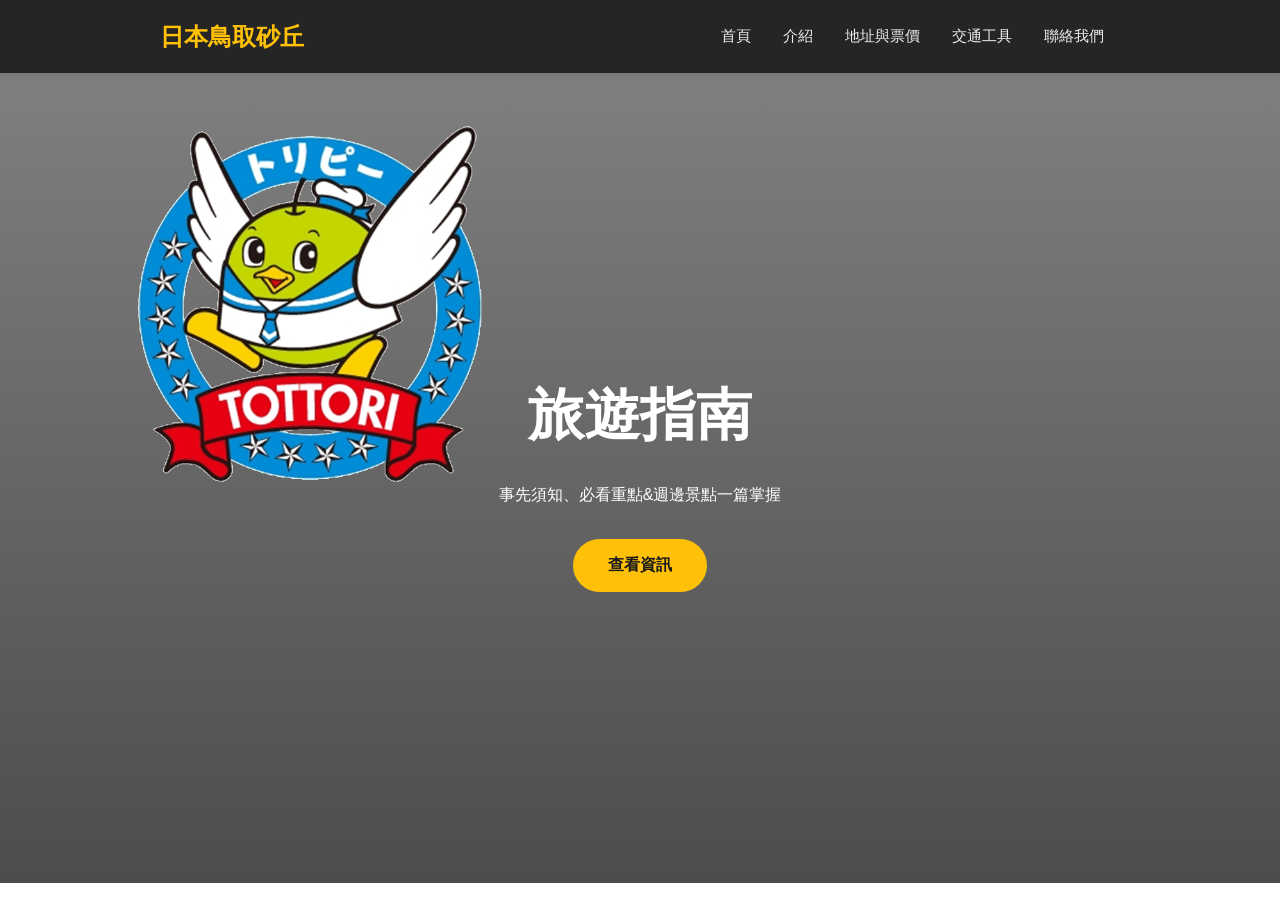
<file: index.html>
<!DOCTYPE html> <!-- 宣告此文件為 HTML5 定義 -->
<html lang="zh-Hant"> <!-- 設定網頁主要語言為繁體中文 -->

<head>
    <meta charset="UTF-8"> <!-- 設定編碼為 UTF-8，確保中文字能正常顯示不亂碼 -->
    <meta name="viewport" content="width=device-width, initial-scale=1.0"> <!-- 響應式設計關鍵：讓網頁寬度跟隨裝置螢幕寬度 -->
    <title>日本鳥取砂丘-攻略指南</title> <!-- 瀏覽器分頁標籤上顯示的標題 -->

    <!-- 引入外部 CSS 樣式表，負責網頁的美化設計 -->
    <link rel="stylesheet" href="style.css">
    <meta http-equiv="Content-Type" content="text/html; charset=utf-8" />
    <title></title>
    <meta charset="utf-8" />
    <style>
        .Endorsement {
            position: absolute;
            margin-top: 100px;
            
        }

        .Endorsement img {
            width: 200%;
        }

        #before {
            width: 300px;
            margin-top: 163px;
        }

        #after {
            width: 300px;
            height: 300px;
        }

        #stick {
            width: 300px;
            transform: translate(0px, 0px) rotate(0deg);
            transition: 1.5s;
        }

        #stick:hover {
            transform: translate(0px, -0px) rotate(0deg);
            opacity: 0;
        }
    </style>
</head>

<body>

    <body>
        
        <div id="after" class="Endorsement"><img src="images\toripy-3 (2).png"></div>
        <div id="stick" class="Endorsement"><img src="images\toripy-3 (1).png"></div>


    </body>
    <!-- 導覽列區塊 (Navigation) -->
    <nav>
        <div class="container"> <!-- 容器：通常用來限制內容寬度並居中 -->
            <!-- 網站 Logo 或品牌名稱 -->
            <a href="index.html" class="logo">日本鳥取砂丘</a>

            <!-- 選單項目列表 -->
            <ul>
                <li><a href="index.html">首頁</a></li>
                <li><a href="about.html">介紹</a></li>
                <li><a href="courses.html">地址與票價</a></li>
                <li><a href="tools.html">交通工具</a></li>
                <li><a href="testimonials.html">聯絡我們</a></li>
            </ul>
        </div>
    </nav>

    <!-- 英雄區塊 (Hero Section)：網頁最上方的視覺焦點 -->
    <header class="hero">
        <div class="container">
            <h1>旅遊指南</h1> <!-- 主標題 -->
            <p>事先須知、必看重點&週邊景點一篇掌握</p> <!-- 副標題/簡介 -->
            <br> <!-- 換行 -->
            <!-- 引導動作按鈕 (Call to Action) -->
            <a href="about.html" class="btn">查看資訊</a>
        </div>
    </header>
</body>

</html>
</file>
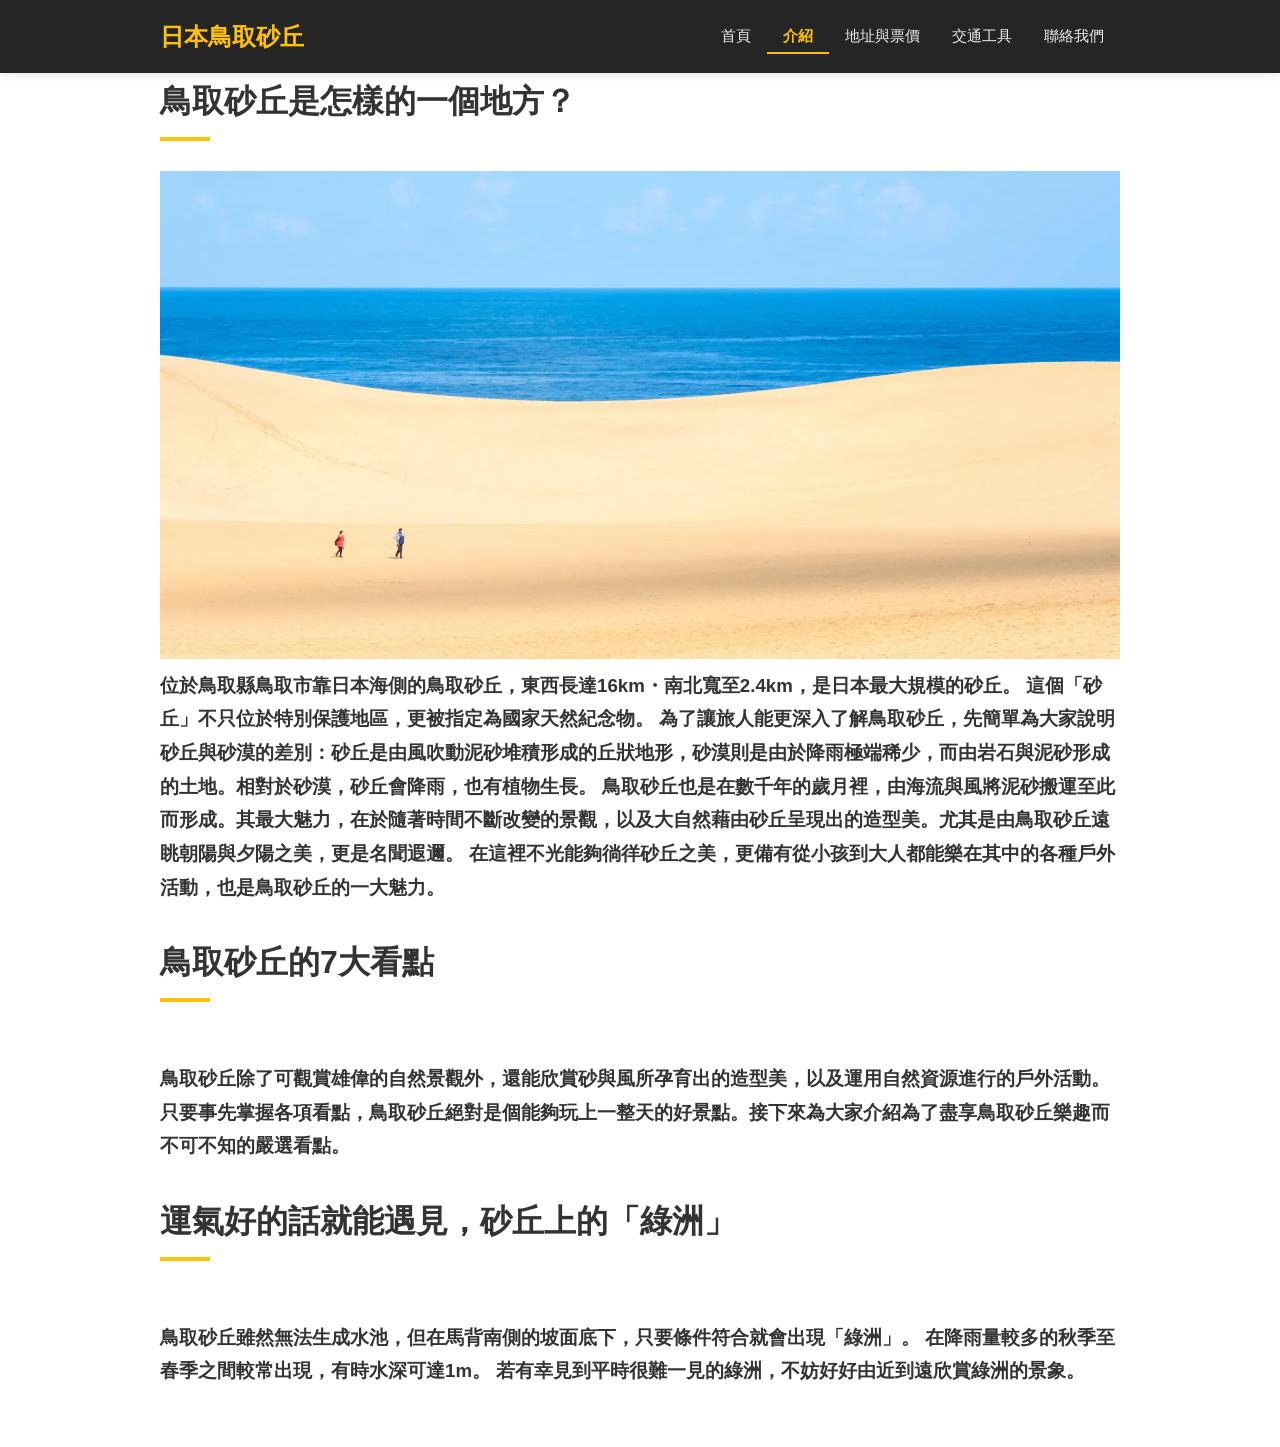
<file: about.html>
<!DOCTYPE html>
<html lang="zh-Hant">
<head>
    <meta charset="UTF-8">
    <meta name="viewport" content="width=device-width, initial-scale=1.0">
    <title>日本鳥取砂丘</title>
    <link rel="stylesheet" href="style.css">
</head>
<body>

    <nav>
        <div class="container"><a href="index.html" class="logo">日本鳥取砂丘</a>
<ul>
    <li><a href="index.html">首頁</a></li>
    <li><a href="about.html" class="active">介紹</a></li>
    <li><a href="courses.html">地址與票價</a></li>
    <li><a href="tools.html">交通工具</a></li>
    <li><a href="testimonials.html">聯絡我們</a></li>
</ul>
        </div>
    </nav>
    <section class="container">
        <h2>鳥取砂丘是怎樣的一個地方？</h2>
        <img src="images/20241231_001659_0a2df0ef_w1920.webp" width=100%
     height=100%/>
        <div class="row">
                <h3>位於鳥取縣鳥取市靠日本海側的鳥取砂丘，東西長達16km・南北寬至2.4km，是日本最大規模的砂丘。
                這個「砂丘」不只位於特別保護地區，更被指定為國家天然紀念物。
                為了讓旅人能更深入了解鳥取砂丘，先簡單為大家說明砂丘與砂漠的差別：砂丘是由風吹動泥砂堆積形成的丘狀地形，砂漠則是由於降雨極端稀少，而由岩石與泥砂形成的土地。相對於砂漠，砂丘會降雨，也有植物生長。
                鳥取砂丘也是在數千年的歲月裡，由海流與風將泥砂搬運至此而形成。其最大魅力，在於隨著時間不斷改變的景觀，以及大自然藉由砂丘呈現出的造型美。尤其是由鳥取砂丘遠眺朝陽與夕陽之美，更是名聞遐邇。
                在這裡不光能夠徜徉砂丘之美，更備有從小孩到大人都能樂在其中的各種戶外活動，也是鳥取砂丘的一大魅力。</h3>
                <h2>鳥取砂丘的7大看點</h2>
                <h3>鳥取砂丘除了可觀賞雄偉的自然景觀外，還能欣賞砂與風所孕育出的造型美，以及運用自然資源進行的戶外活動。只要事先掌握各項看點，鳥取砂丘絕對是個能夠玩上一整天的好景點。接下來為大家介紹為了盡享鳥取砂丘樂趣而不可不知的嚴選看點。</h3>
                <h2>運氣好的話就能遇見，砂丘上的「綠洲」</h2>
<h3>鳥取砂丘雖然無法生成水池，但在馬背南側的坡面底下，只要條件符合就會出現「綠洲」。
在降雨量較多的秋季至春季之間較常出現，有時水深可達1m。
若有幸見到平時很難一見的綠洲，不妨好好由近到遠欣賞綠洲的景象。</h3><br>
</body>
</html>
</file>
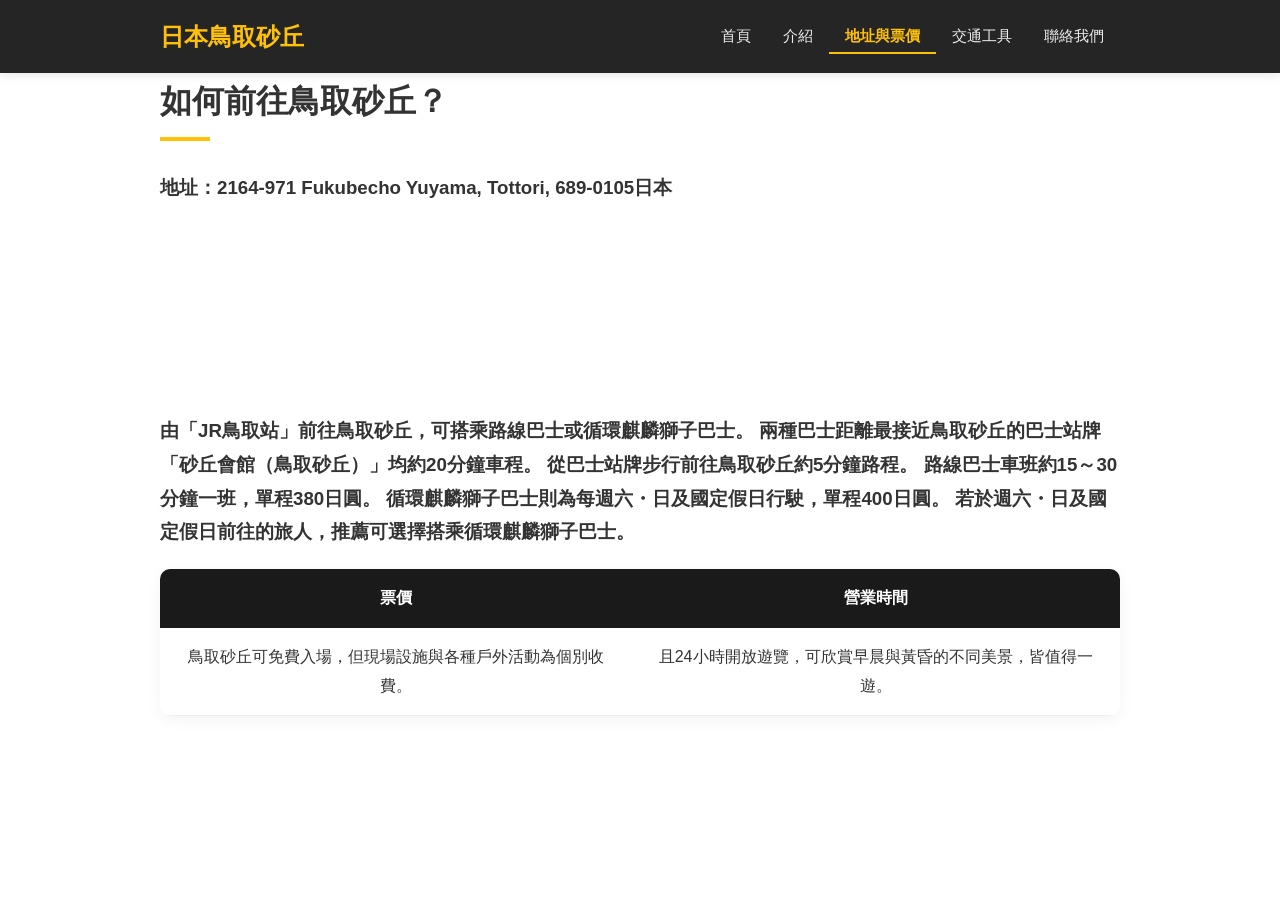
<file: courses.html>
<!DOCTYPE html>
<html lang="zh-Hant">
<head>
    <meta charset="UTF-8">
    <meta name="viewport" content="width=device-width, initial-scale=1.0">
    <title>日本鳥取砂丘-攻略指南</title>
    <link rel="stylesheet" href="style.css">
</head>
<body>
    <nav><div class="container"><a href="index.html" class="logo">日本鳥取砂丘</a>
<ul>
    <li><a href="index.html">首頁</a></li>
    <li><a href="about.html">介紹</a></li>
    <li><a href="courses.html" class="active">地址與票價</a></li>
    <li><a href="tools.html">交通工具</a></li>
    <li><a href="testimonials.html">聯絡我們</a></li>
</ul>
    </div></nav>
    <section class="container">
            <h2>如何前往鳥取砂丘？</h2>
            <h3>地址：2164-971 Fukubecho Yuyama, Tottori, 689-0105日本</h3>
         <iframe src="https://www.google.com/maps/embed?pb=!1m18!1m12!1m3!1d3246.489232613083!2d134.2286329!3d35.541617800000004!2m3!1f0!2f0!3f0!3m2!1i1024!2i768!4f13.1!3m3!1m2!1s0x35558f441d1c1f6f%3A0xd87aac027500316b!2sTottori%20Sand%20Dunes!5e0!3m2!1szh-TW!2stw!4v1776324938840!5m2!1szh-TW!2stw" width="100%" height="200" style="border:0;" allowfullscreen="" loading="lazy" referrerpolicy="no-referrer-when-downgrade"></iframe>
            <h3>由「JR鳥取站」前往鳥取砂丘，可搭乘路線巴士或循環麒麟獅子巴士。
             兩種巴士距離最接近鳥取砂丘的巴士站牌「砂丘會館（鳥取砂丘）」均約20分鐘車程。
            從巴士站牌步行前往鳥取砂丘約5分鐘路程。
            路線巴士車班約15～30分鐘一班，單程380日圓。
            循環麒麟獅子巴士則為每週六・日及國定假日行駛，單程400日圓。
            若於週六・日及國定假日前往的旅人，推薦可選擇搭乘循環麒麟獅子巴士。</h3>
        </iframe>

        <table>
            <thead><tr><th>票價</th><th>營業時間</th></tr></thead>
            <tbody>
                <tr><td>鳥取砂丘可免費入場，但現場設施與各種戶外活動為個別收費。<td>且24小時開放遊覽，可欣賞早晨與黃昏的不同美景，皆值得一遊。</td></tr>
            </tbody>
        </table>
    </section>
</body>
</html>
</file>
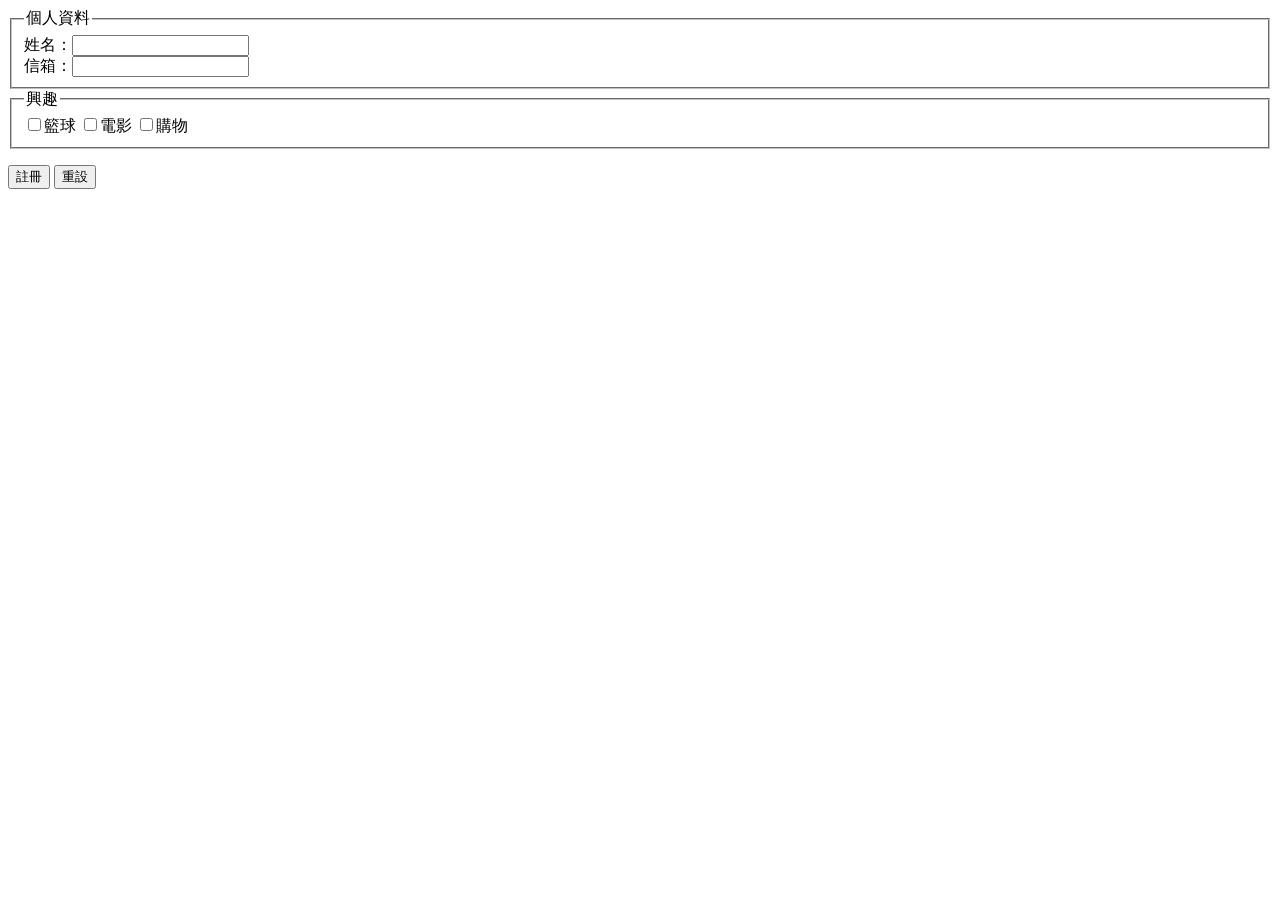
<file: form14.html>
﻿<!DOCTYPE html>
<html>
<head>
    <meta charset="utf-8" />
    <title></title>
</head>
<body>
    <form>
        <fieldset>
            <legend>個人資料</legend>
            姓名：<input type="text" name="txtName"><br>
            信箱：<input type="email" name="txtMail">
        </fieldset>
        <fieldset>
            <legend>興趣</legend>
            <input type="checkbox" name="chk" value="籃球">籃球
            <input type="checkbox" name="chk" value="電影">電影
            <input type="checkbox" name="chk" value="購物">購物
        </fieldset>
        <p>
          <input type="submit" value="註冊" >
          <input type="reset" value="重設" >
        </p>
    </form>
</body>
</html>
</file>
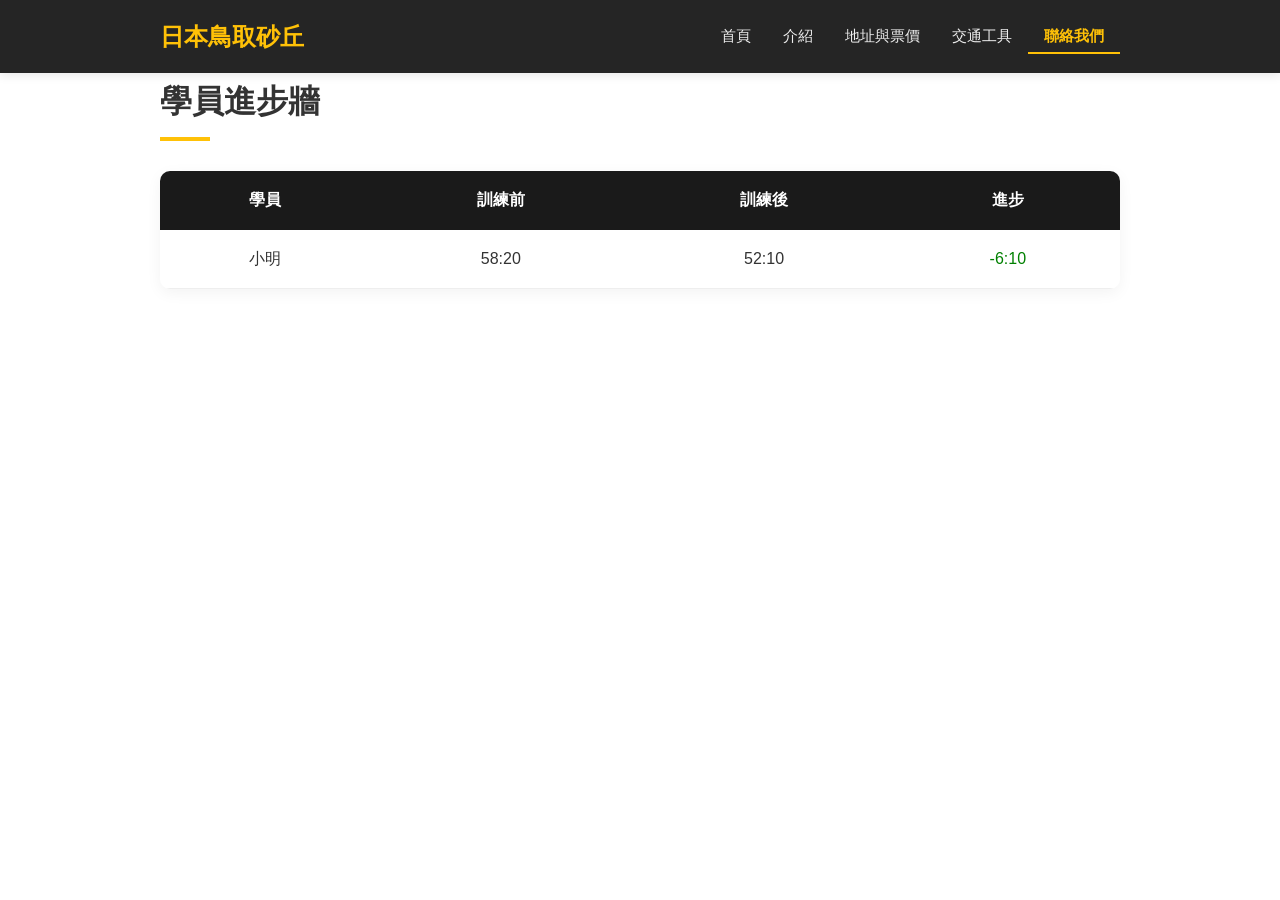
<file: testimonials.html>
<!DOCTYPE html>
<html lang="zh-Hant">
<head>
    <meta charset="UTF-8">
    <meta name="viewport" content="width=device-width, initial-scale=1.0">
    <title>日本鳥取砂丘-攻略指南</title>
    <link rel="stylesheet" href="style.css">
</head>
<body>
    <nav><div class="container"><div class="logo">日本鳥取砂丘</div>
        <ul>
    <li><a href="index.html">首頁</a></li>
    <li><a href="about.html">介紹</a></li>
    <li><a href="courses.html">地址與票價</a></li>
    <li><a href="tools.html">交通工具</a></li>
    <li><a href="testimonials.html" class="active">聯絡我們</a></li>
</ul>
    </div></nav>
    <section class="container">
        <h2>學員進步牆</h2>
        <table>
            <thead><tr><th>學員</th><th>訓練前</th><th>訓練後</th><th>進步</th></tr></thead>
            <tbody>
                <tr><td>小明</td><td>58:20</td><td>52:10</td><td style="color:green;">-6:10</td></tr>
            </tbody>
        </table>
    </section>
</body>
</html>
</file>
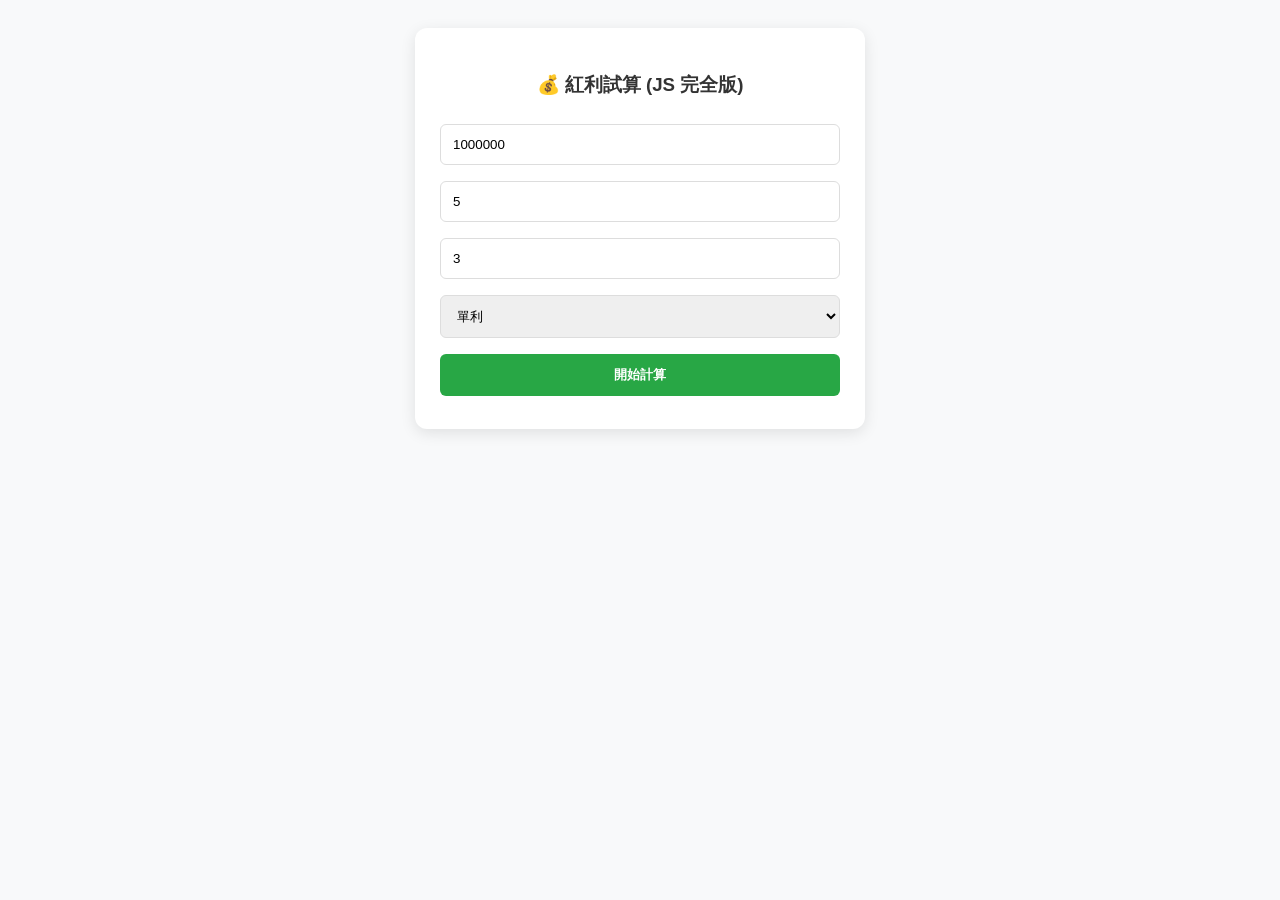
<file: 複利JS.html>
<!DOCTYPE html>
<html lang="zh-Hant">

<head>
    <meta charset="UTF-8">
    <title>JS 複利計算完全版</title>
    <style>
        body {
            font-family: "Microsoft JhengHei", sans-serif;
            background: #f8f9fa;
            padding: 20px;
        }

        .box {
            background: #fff;
            padding: 25px;
            border-radius: 12px;
            box-shadow: 0 4px 15px rgba(0, 0, 0, 0.1);
            max-width: 400px;
            margin: auto;
        }

        h3 {
            text-align: center;
            color: #333;
        }

        input,
        button,
        select {
            width: 100%;
            padding: 12px;
            margin: 8px 0;
            border: 1px solid #ddd;
            border-radius: 6px;
            box-sizing: border-box;
        }

        button {
            background: #28a745;
            color: white;
            border: none;
            font-weight: bold;
            cursor: pointer;
        }

        /* 動畫準備 */
        #res {
            margin-top: 15px;
            padding: 15px;
            background: #e9f7ef;
            border-left: 5px solid #28a745;
            display: none;
            line-height: 1.8;
            opacity: 0;
            transition: opacity 1s ease-in-out;
        }

        /* 當 JS 加入此 class 時觸發淡入 */
        #res.show {
            display: block !important;
            opacity: 1;
        }
    </style>
</head>

<body>
    <div class="box">
        <h3>💰 紅利試算 (JS 完全版)</h3>
        <input type="number" id="base" value="1000000">
        <input type="number" id="rate" value="5">
        <input type="number" id="year" value="3">
        <select id="calM">
            <option value="s">單利</option>
            <option value="c">複利</option>
        </select>
        <button onclick="run()">開始計算</button>
        <div id="res"></div>
    </div>

    <script>
        function run() {
            // 抓取結果區塊並重設狀態
            var resDiv = document.getElementById("res");
            resDiv.classList.remove("show");
            resDiv.style.display = "none";

            // 抓取輸入數值
            var b = parseFloat(document.getElementById("base").value);
            var r = parseFloat(document.getElementById("rate").value);
            var y = parseInt(document.getElementById("year").value);
            var calM = String(document.getElementById("calM").value);

            // 基礎防呆
            if (isNaN(b) || y <= 0) return;

            var records = [];
            var temp_b = b;
            var total_p = 0;
            var total_list = "";

            // 邏輯運算
            for (var i = 1; i <= y; i++) {
                var p = Math.round(temp_b * (r / 100));//p為當年獲利
                records.push(p);
                total_p += p;
                if (calM == "c") {
                    temp_b += p;
                }

                // 逐年明細字串拼接
                total_list = total_list + '第' + i + '年：' + p.toLocaleString() + '元<br>';
            }

            // Console 除錯觀察
            console.log("--- 收益陣列紀錄 ---");
            console.log(records);

            // 渲染內容到畫面
            resDiv.innerHTML = total_list +
                "<br><b>累積總收益：$" + total_p.toLocaleString() + "</b><hr>" +
                "第一年獲益：$" + records[0].toLocaleString() + "<br>" +
                "最後一年獲益：$" + records[records.length - 1].toLocaleString();

            // 執行原生 JS 淡入動畫
                //HTML 標籤會從 <div id="res"> 變成 <div id="res" class="show">
                //初始隱藏：原本 #res 設定了 opacity: 0;（完全透明）與 transition: opacity 1s;（過渡動畫 1 秒）。
                //狀態切換：當 JS 加上 .show 類別時，觸發了 #res.show { opacity: 1; } 這個規則。
                //視覺效果：瀏覽器偵測到 opacity 從 0 變成了 1，並根據 transition 設定，花了 1 秒的時間慢慢地把內容顯示出來。
            resDiv.style.display = "block";
            setTimeout(function () {
                resDiv.classList.add("show");
            }, 200);
        }
    </script>
</body>

</html>
</file>
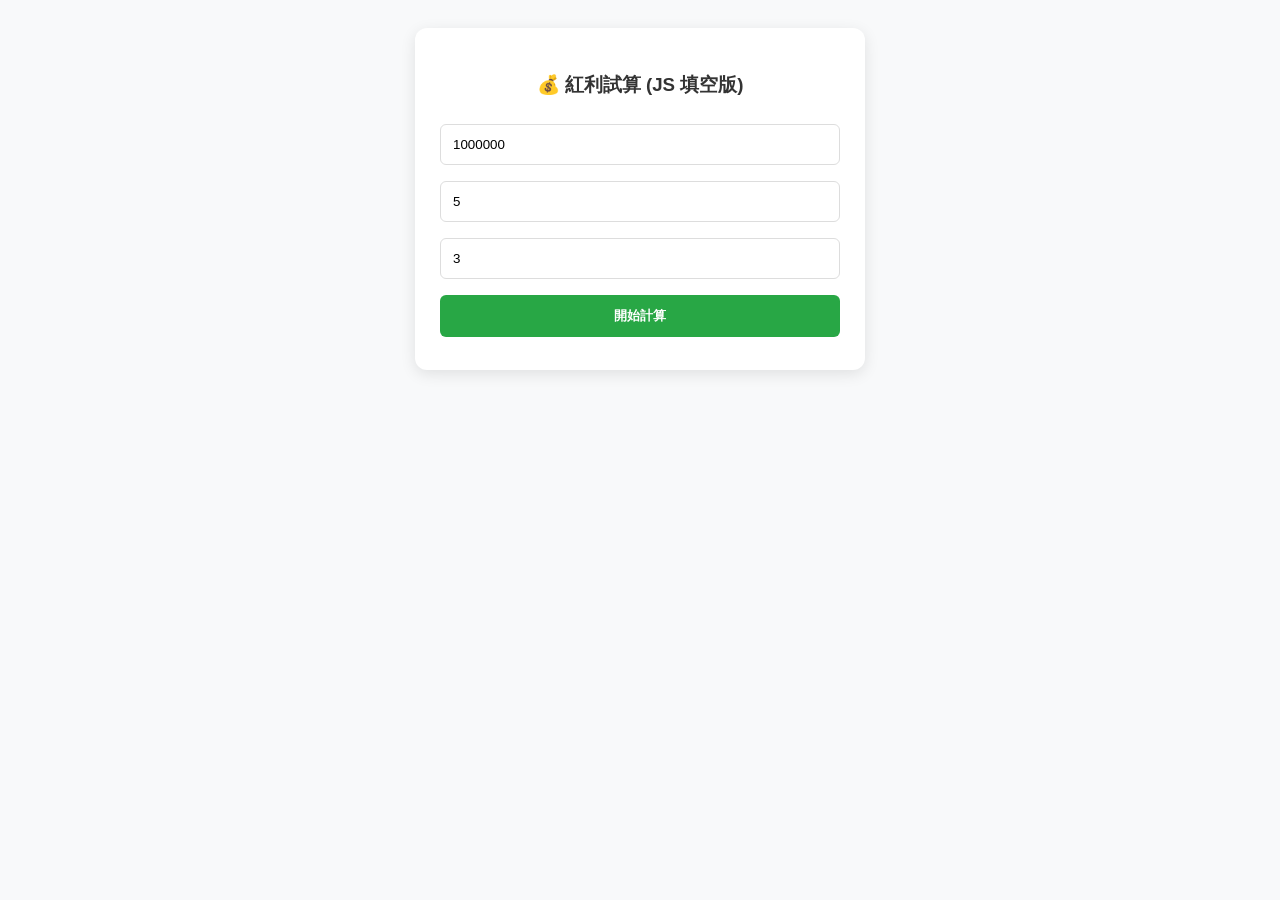
<file: 複利JS填空版.html>
<!DOCTYPE html>
<html lang="zh-Hant">
<head>
    <meta charset="UTF-8">
    <title>JS 複利計算填空版</title>
    <style>
        body { font-family: "Microsoft JhengHei", sans-serif; background: #f8f9fa; padding: 20px; }
        .box { background: #fff; padding: 25px; border-radius: 12px; box-shadow: 0 4px 15px rgba(0,0,0,0.1); max-width: 400px; margin: auto; }
        h3 { text-align: center; color: #333; }
        input, button { width: 100%; padding: 12px; margin: 8px 0; border: 1px solid #ddd; border-radius: 6px; box-sizing: border-box; }
        button { background: #28a745; color: white; border: none; font-weight: bold; cursor: pointer; }
        
        /* 動畫準備 */
        #res { 
            margin-top: 15px; 
            padding: 15px; 
            background: #e9f7ef; 
            border-left: 5px solid #28a745; 
            display: none; 
            line-height: 1.8; 
            opacity: 0; 
            transition: opacity 1s ease-in-out; 
        }
        
        /* 當 JS 加入此 class 時觸發淡入 */
        #res.show { 
            display: block !important; 
            opacity: 1; 
        }
    </style>
</head>
<body>
    <div class="box">
        <h3>💰 紅利試算 (JS 填空版)</h3>
        <input type="number" id="base" value="1000000">
        <input type="number" id="rate" value="5">
        <input type="number" id="year" value="3">
        <button onclick="run()">開始計算</button>
        <div id="res"></div>
    </div>

    <script>
        function run() {
            var resDiv = document.getElementById("res");
            // 重設畫面
            resDiv.classList.remove("show");
            resDiv.style.display = "none";

            var b = parseFloat(document.getElementById("base").value);
            var r = parseFloat(document.getElementById("rate").value);
            var y = parseInt(document.getElementById("year").value);

            var records = []; 
            var temp_b = b;
            var total_p = 0;
            var total_list = "";

            for (var i = 1; i <= y; i++) {
                var p = Math.round(temp_b * (r / 100));
                
                // TODO 1: 使用 push 將收益 p 存入陣列記錄
                /* 這裡請學員填寫 */
                total_p += p;
                temp_b += p;

                // TODO 2: 拼接年度明細字串 (第 i 年：p 元)
                /* total_list = total_list + '第' + ______ + '年：' + ______ +'元<br>'; */
            }

            // TODO 3: 在 Console 印出陣列觀察
            /* console.log(______); */

            resDiv.innerHTML = total_list + 
                            "<br><b>累積總收益：$" + total_p.toLocaleString() + "</b><hr>" +
                            "第一年獲益：$" + records[0].toLocaleString() + "<br>" +
                            "最後一年獲益：$" + records[/* TODO 4: 抓取最後一筆索引 */].toLocaleString();

            resDiv.style.display = "block"; 
            // TODO 5: 練習 setTimeout 延遲觸發淡入動畫
            setTimeout(function() {
                /* resDiv.classList.______( "show" ); */
            }, 20); 
        }
    </script>
</body>
</html>
</file>
<file: style.css>
/* ==========================================
   跑班網站全域樣式 - 最終整合版
   ========================================== */

:root {
    --primary-color: #ffc107;
    --dark-color: #1a1a1a;
    --light-bg: #f8f9fa;
    --text-color: #333;
    --transition: all 0.3s ease;
}

* {
    margin: 0; padding: 0; box-sizing: border-box;
}

body {
    font-family: 'PingFang TC', 'Microsoft JhengHei', sans-serif;
    line-height: 1.8;
    color: var(--text-color);
    background-color: #fff;
}

.container {
    max-width: 1000px;
    margin: 0 auto;
    padding: 0 20px;
}

.hostel {
    max-width: 1000px;
    margin: 0 auto;
    padding: 0 60px;

}

/* 導航欄 */
nav {
    background: rgba(26, 26, 26, 0.95);
    backdrop-filter: blur(10px);
    color: #fff;
    padding: 15px 0;
    position: sticky;
    top: 0;
    z-index: 1000;
    box-shadow: 0 2px 10px rgba(0,0,0,0.1);
}

nav .container {
    display: flex;
    justify-content: space-between;
    align-items: center;
}

.logo {
    font-size: 1.5rem;
    font-weight: 800;
    color: var(--primary-color);
    text-decoration: none;
}

nav ul {
    display: flex;
    list-style: none;
}

nav ul li a {
    color: #eee;
    text-decoration: none;
    padding: 8px 16px;
    font-size: 0.95rem;
    transition: var(--transition);
}

/* 新增：當前頁面的發亮效果 */
nav ul li a.active {
    color: var(--primary-color); /* 變成活力黃 */
    border-bottom: 2px solid var(--primary-color); /* 下方加一條線 */
    font-weight: bold;
}

nav ul li a:hover { color: var(--primary-color); }

/* 英雄區 */
.hero {
    background: linear-gradient(rgba(0,0,0,0.5), rgba(0,0,0,0.7)), 
                url('https://discover-chushi-japan.com/wp-content/uploads/2024/05/%E7%A0%82%E4%B8%98-1400x720.jpg');
    background-size: cover;
    background-position: center;
    height: 90vh;
    display: flex;
    align-items: center;
    justify-content: center;
    text-align: center;
    color: #fff;
}

.hero h1 { font-size: 3.5rem; margin-bottom: 1rem; }

/* 通用設定 */
section { padding: 60px 0; }
h2 { font-size: 2rem; margin-bottom: 30px; position: relative; padding-bottom: 10px; }
h2::after { content: ''; position: absolute; left: 0; bottom: 0; width: 50px; height: 4px; background: var(--primary-color); }

/* 卡片與表格 */
.row { display: flex; flex-wrap: wrap; gap: 30px; }
.col { flex: 1; min-width: 280px; padding: 30px; background: #fff; border-radius: 12px; box-shadow: 0 4px 20px rgba(0,0,0,0.05); border-top: 5px solid var(--primary-color); }

table { width: 100%; border-collapse: separate; border-spacing: 0; margin: 20px 0; border-radius: 10px; overflow: hidden; box-shadow: 0 4px 15px rgba(0,0,0,0.05); }
table th { background: var(--dark-color); color: #fff; padding: 15px; }
table td { padding: 15px; border-bottom: 1px solid #eee; text-align: center; }

.btn { display: inline-block; padding: 12px 35px; background: var(--primary-color); color: var(--dark-color); text-decoration: none; border-radius: 50px; font-weight: bold; transition: var(--transition); border: none; cursor: pointer; }

/* 手機版適配區 */
@media (max-width: 768px) {
    nav .container { padding: 0 10px; }
    nav ul li a { padding: 8px 4px; font-size: 0.82rem; letter-spacing: -0.5px; }
    .logo { font-size: 1.1rem; }
    
    section { padding: 30px 15px; }
    .hero h1 { font-size: 2.2rem; }
    

}
</file>
